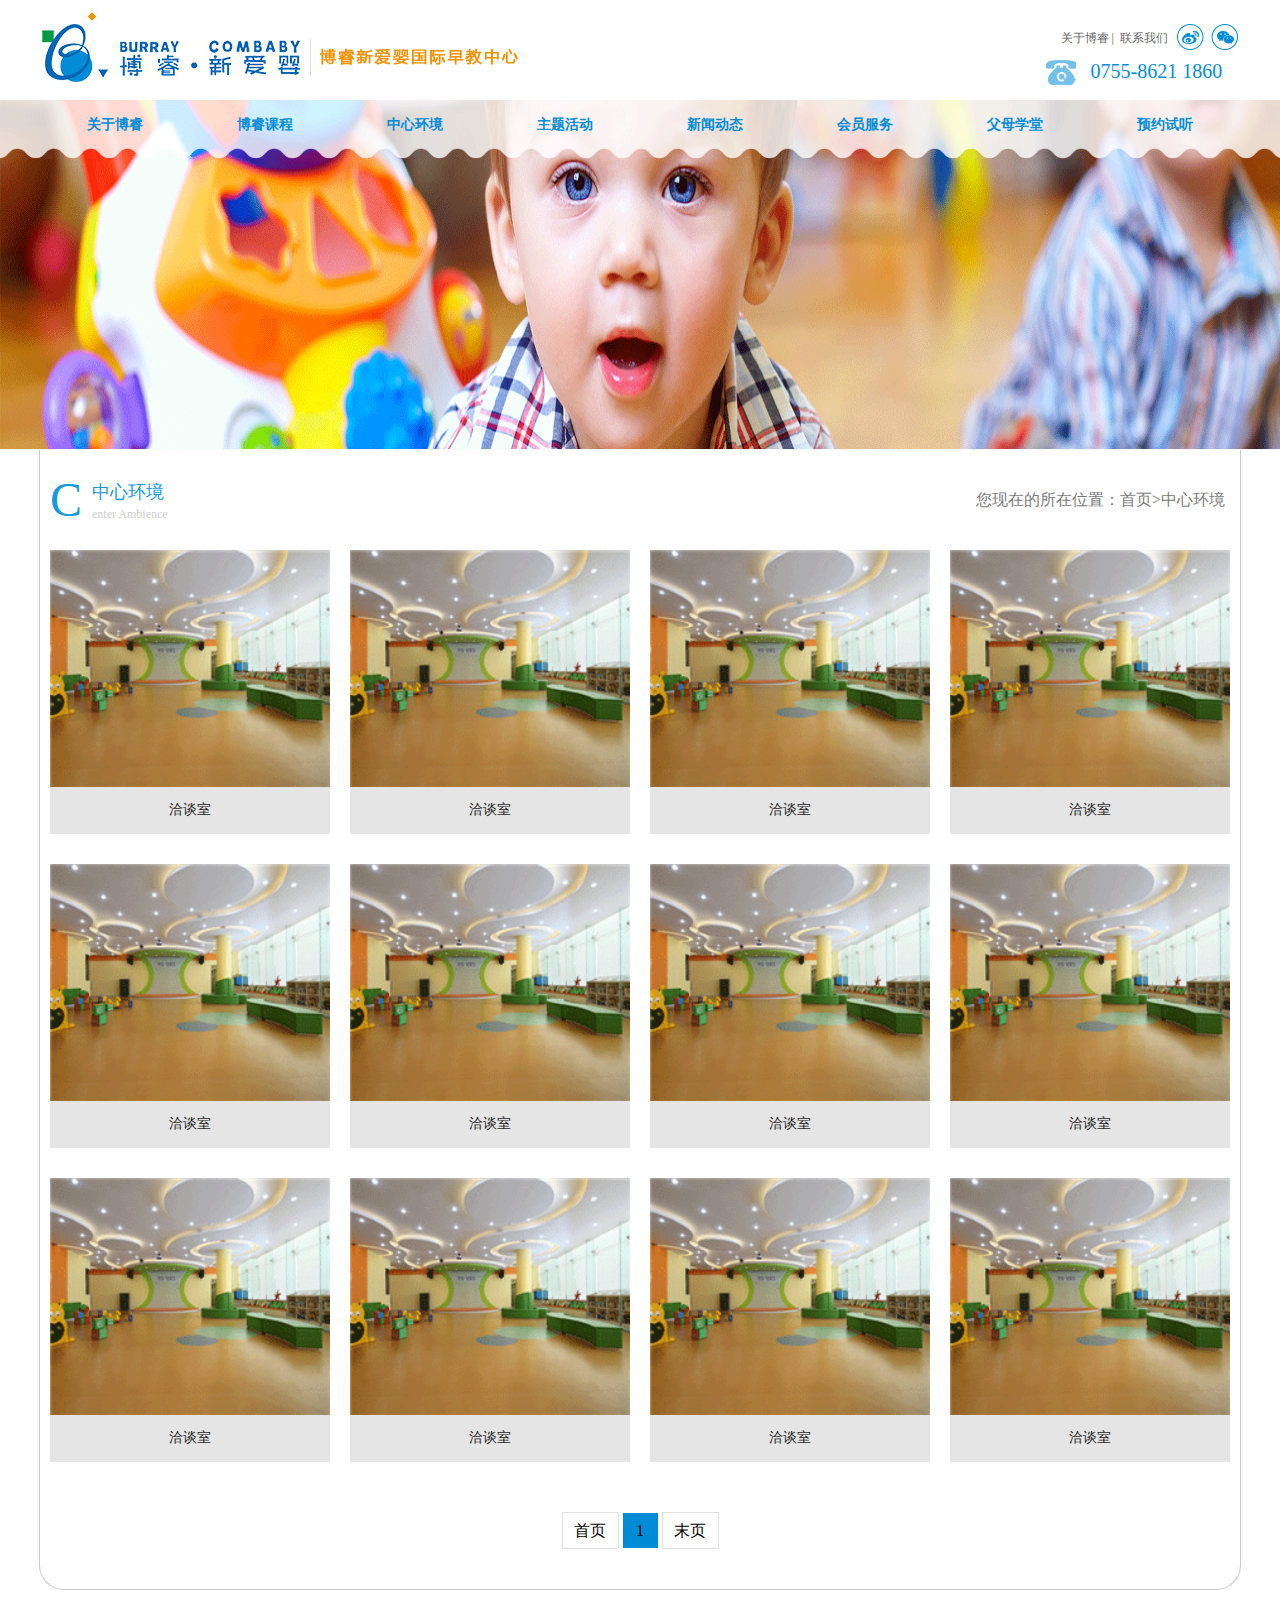
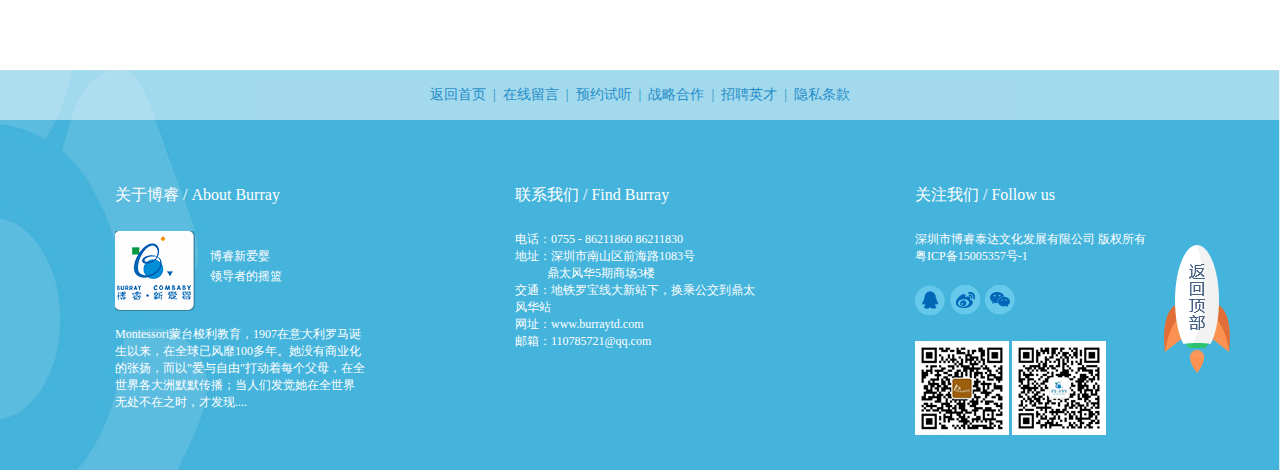
<file: environment.html>
<!DOCTYPE html>
<html>
	<head>
		<meta charset="UTF-8">
		<title>博瑞新爱婴国际早教中心</title>
		<link rel="stylesheet" href="css/headerFooter.css" />
		<link rel="stylesheet" href="css/environment.css" />
	</head>
	<body>
		<div class="wrap">
			<div class="header box">
				<div class="header_left"><img src="image/one_01.png"/></div>
				<div class="header_right">
					<a href="#" id="dd">关于博睿</a><span>&nbsp;|&nbsp;&nbsp;</span><a href="#">联系我们</a>
					<i class="ioc1"></i>
					<i class="ioc2"></i>
					<p><i class="ioc3"></i>0755-8621 1860</p>
				</div>
			</div>
			<div class="main">
				<div class="main_1">
					<div class="main_1_1">
						<ul class="main_1_ul1">
							<li><a href="#">关于博睿</a></li>
							<li><a href="#">博睿课程</a></li>
							<li><a href="environment.html">中心环境</a></li>
							<li><a href="theme.html">主题活动</a></li>
							<li><a href="news.html">新闻动态</a></li>
							<li><a href="#">会员服务</a></li>
							<li><a href="#">父母学堂</a></li>
							<li><a href="#">预约试听</a></li>
						</ul>
					</div>
				</div>
				<div class="main_2">
					<div class="main_2_top">
						<div class="main_2_left">
							<span class="c">C</span>
							<div>
								<span  style="font-size: 18px;color: #149add;display: inline-block;">中心环境</span><br />
								<span  style="font-size: 12px;color: #cecece;display: inline-block;">enter Ambience</span>
							</div>
						</div>
						<div class="main_2_right">
							<p>您现在的所在位置：<a href="index.html">首页</a>><a href="environment.html">中心环境</a></p>
						</div>
					</div>
					<div class="main_2_booter">
						<ul class="box">
							<li>
								<a href="environment_1.html">
								<img src="image/main_09.png" width="100%"/>
								<p>洽谈室</p>
								</a>
							</li>
							<li>
								<a href="environment_1.html">
								<img src="image/main_09.png" width="100%"/>
								<p>洽谈室</p>
								</a>
							</li>
							<li>
								<a href="environment_1.html">
								<img src="image/main_09.png" width="100%"/>
								<p>洽谈室</p>
								</a>
							</li>
							<li>
								<a href="environment_1.html">
								<img src="image/main_09.png" width="100%"/>
								<p>洽谈室</p>
								</a>
							</li>
						</ul>
						<ul class="box">
							<li>
								<a href="environment_1.html">
								<img src="image/main_09.png" width="100%"/>
								<p>洽谈室</p>
								</a>
							</li>
							<li>
								<a href="environment_1.html">
								<img src="image/main_09.png" width="100%"/>
								<p>洽谈室</p>
								</a>
							</li>
							<li>
								<a href="environment_1.html">
								<img src="image/main_09.png" width="100%"/>
								<p>洽谈室</p>
								</a>
							</li>
							<li>
								<a href="environment_1.html">
								<img src="image/main_09.png" width="100%"/>
								<p>洽谈室</p>
								</a>
							</li>
						</ul>
						<ul class="box">
							<li>
								<a href="environment_1.html">
								<img src="image/main_09.png" width="100%"/>
								<p>洽谈室</p>
								</a>
							</li>
							<li>
								<a href="environment_1.html">
								<img src="image/main_09.png" width="100%"/>
								<p>洽谈室</p>
								</a>
							</li>
							<li>
								<a href="environment_1.html">
								<img src="image/main_09.png" width="100%"/>
								<p>洽谈室</p>
								</a>
							</li>
							<li>
								<a href="environment_1.html">
								<img src="image/main_09.png" width="100%"/>
								<p>洽谈室</p>
								</a>
							</li>
						</ul>
						<div class="main_2_booter1">
							<span>首页</span>
							<p>1</p>
							<span>末页</span>
						</div>
					</div>
				</div>
				
			</div>
			<!--低部-->
			<div class="footer">
				<div class="footer_1">
					<p style="color: #0168b7;font-size: 14px;text-align: center;"><a href="index.html">返回首页</a>&nbsp;&nbsp;|&nbsp;&nbsp;<a href="#">在线留言</a>&nbsp;&nbsp;|&nbsp;&nbsp;<a href="#">预约试听</a>&nbsp;&nbsp;|&nbsp;&nbsp;<a href="#">战略合作</a>&nbsp;&nbsp;|&nbsp;&nbsp;<a href="#">招聘英才</a>&nbsp;&nbsp;|&nbsp;&nbsp;<a href="#">隐私条款</a></p>
				</div>
				<div class="footer_2">
					<ul>
						<li>
							<p style="margin-bottom: 25px;font-size:16px ;">关于博睿 / About Burray</p>
							<img src="image/ss_03.png" style="float: left;"/>
							<span style="font-size: 12px;line-height: 20px;margin: 15px 15px;display:inline-block;">博睿新爱婴<br />领导者的摇篮</span>
							<p style="margin-top:25px ;">Montessori蒙台梭利教育，1907在意大利罗马诞生以来，在全球已风靡100多年。她没有商业化的张扬，而以"爱与自由"打动着每个父母，在全世界各大洲默默传播；当人们发觉她在全世界无处不在之时，才发现....</p>
						</li>
						<li>
							<p style="margin-bottom: 25px;font-size:16px ;">联系我们 / Find Burray</p>
							<p>电话：0755 - 86211860  86211830</p>
							<p>地址：深圳市南山区前海路1083号</p>
							<p style="text-indent: 32px;">鼎太风华5期商场3楼</p>
							<p>交通：地铁罗宝线大新站下，换乘公交到鼎太风华站</p>
							<p>网址：www.burraytd.com </p>
							<p>邮箱：110785721@qq.com</p>

						</li>
						<li>
							<p style="margin-bottom: 25px;font-size:16px ;">关注我们 / Follow us</p>
							<p>深圳市博睿泰达文化发展有限公司 版权所有</p>
							<p>粤ICP备15005357号-1</p>
							<div style="margin-top:20px ;">
								<i class="footer_ioc1"></i>
								<i class="footer_ioc2"></i>
								<i class="footer_ioc3"></i>
							</div>
							<div style="margin-top:20px ;">
								<img src="image/ss_07.png" />
								<img src="image/ss_09.png" />
							</div>
						</li>
					</ul>
				</div>
				<div class="footer_3">
					<a href="#dd"><img src="image/fan_03.png"</a>
				</div>
			</div>
		</div>
	</body>
</html>
</file>
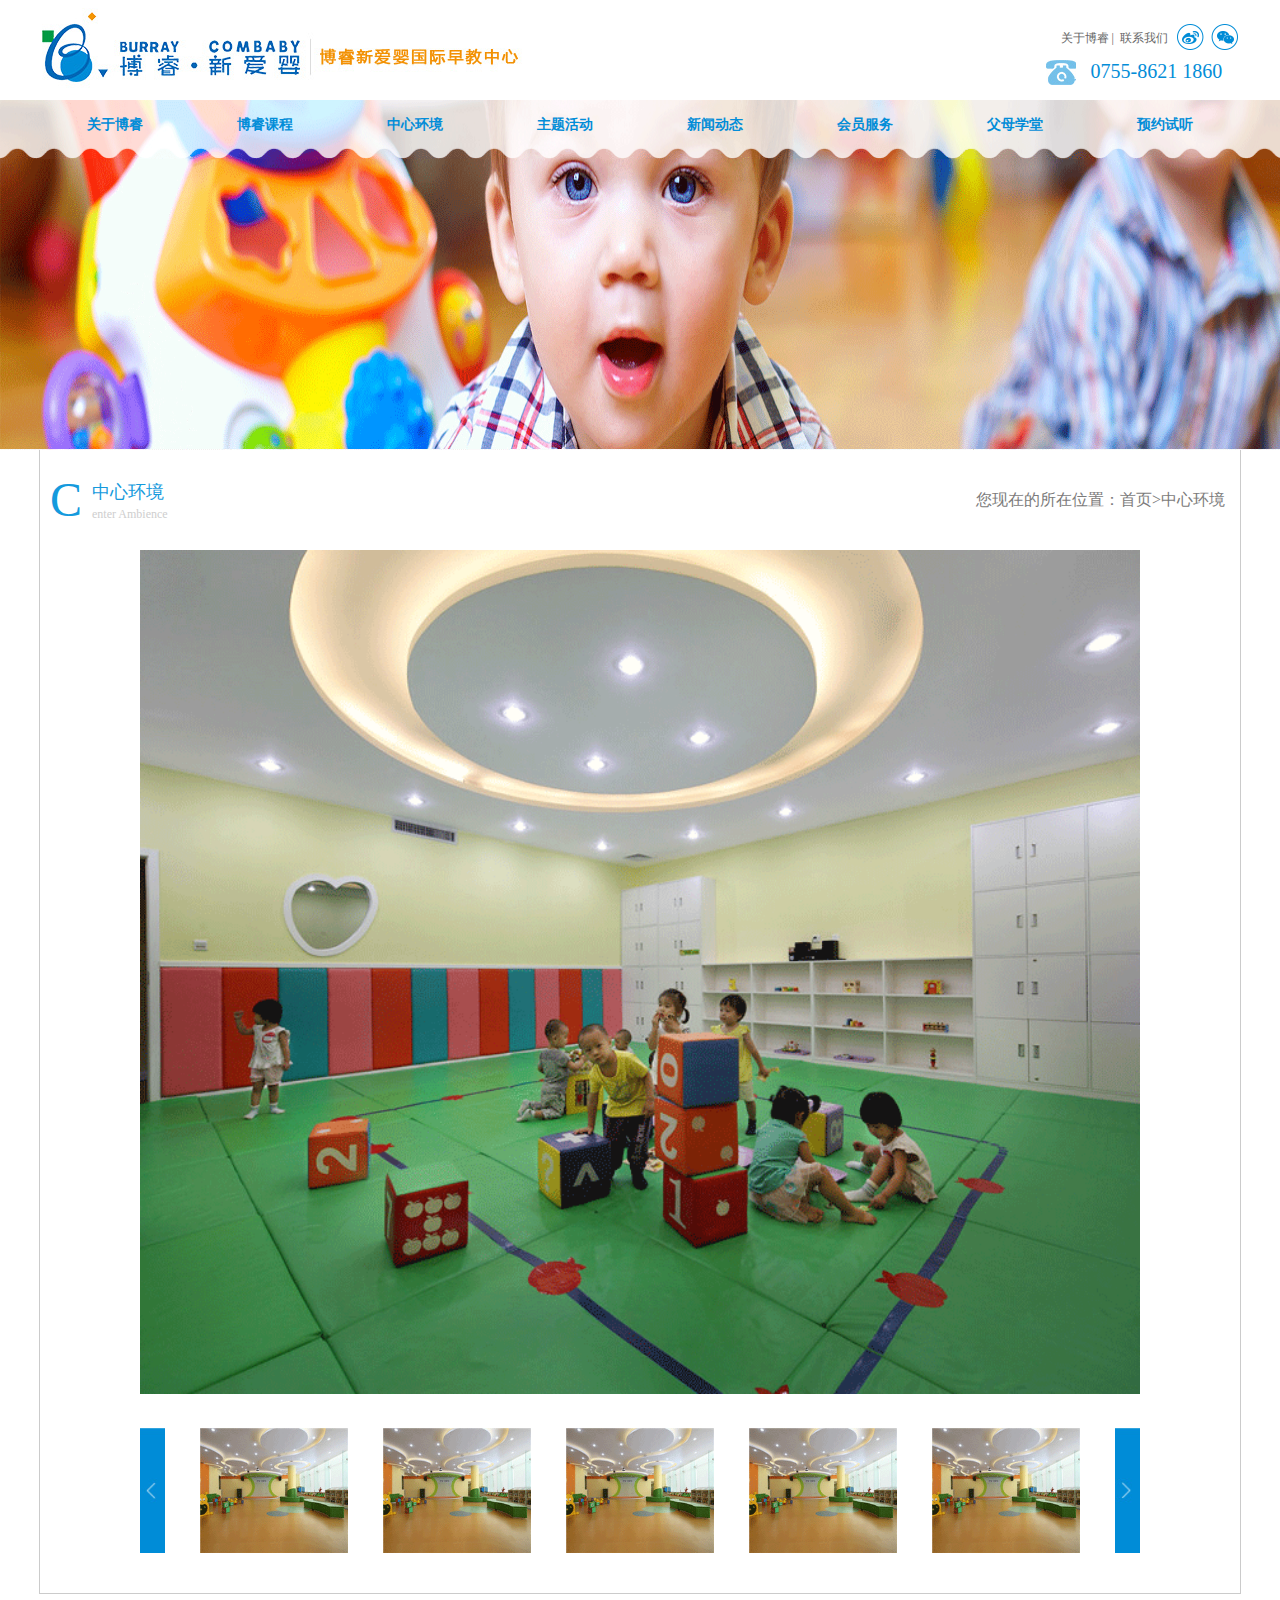
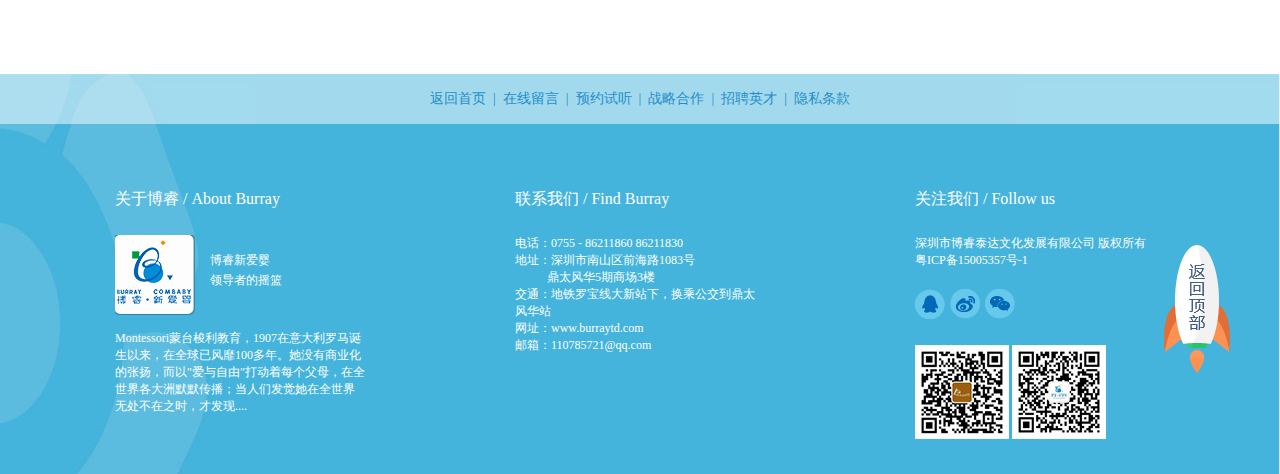
<file: environment_1.html>
<!DOCTYPE html>
<html>
	<head>
		<meta charset="UTF-8">
		<title>博瑞新爱婴国际早教中心</title>
		<link rel="stylesheet" href="css/headerFooter.css" />
		<link rel="stylesheet" href="css/environment_1.css" />
	</head>
	<body>
		<div class="wrap">
			<div class="header box">
				<div class="header_left"><img src="image/one_01.png"/></div>
				<div class="header_right">
					<a href="#" id="dd">关于博睿</a><span>&nbsp;|&nbsp;&nbsp;</span><a href="#">联系我们</a>
					<i class="ioc1"></i>
					<i class="ioc2"></i>
					<p><i class="ioc3"></i>0755-8621 1860</p>
				</div>
			</div>
			<div class="main">
				<div class="main_1">
					<div class="main_1_1">
						<ul class="main_1_ul1">
							<li><a href="#">关于博睿</a></li>
							<li><a href="#">博睿课程</a></li>
							<li><a href="environment.html">中心环境</a></li>
							<li><a href="theme.html">主题活动</a></li>
							<li><a href="news.html">新闻动态</a></li>
							<li><a href="#">会员服务</a></li>
							<li><a href="#">父母学堂</a></li>
							<li><a href="#">预约试听</a></li>
						</ul>
					</div>
				</div>
				<div class="main_2">
					<div class="main_2_top">
						<div class="main_2_left">
							<span class="c">C</span>
							<div>
								<span  style="font-size: 18px;color: #149add;display: inline-block;">中心环境</span><br />
								<span  style="font-size: 12px;color: #cecece;display: inline-block;">enter Ambience</span>
							</div>
						</div>
						<div class="main_2_right">
							<p>您现在的所在位置：<a href="index.html">首页</a>><a href="environment.html">中心环境</a></p>
						</div>
					</div>
					<div class="main_2_conter">
						<a href="#"><img src="image/main_1_03.png" width="100%"/></a>
					</div>
					<div class="main_2_booter">
						<ul>
							<li><a href="#"><img src="image/main_1_01.png"/ height="100%"></a></li>
							<li><a href="#"><img src="image/main_09.png" width="100%" height="100%"/></a></li>
							<li><a href="#"><img src="image/main_09.png" width="100%" height="100%"/></a></li>
							<li><a href="#"><img src="image/main_09.png" width="100%" height="100%"/></a></li>
							<li><a href="#"><img src="image/main_09.png" width="100%" height="100%"/></a></li>
							<li><a href="#"><img src="image/main_09.png" width="100%" height="100%"/></a></li>
							<li style="margin-right: 0;"><a href="#"><img src="image/main_1_02.png" height="100%"/></a></li>
						</ul>
					</div>
				</div>
				
			</div>
			<!--低部-->
			<div class="footer">
				<div class="footer_1">
					<p style="color: #0168b7;font-size: 14px;text-align: center;"><a href="index.html">返回首页</a>&nbsp;&nbsp;|&nbsp;&nbsp;<a href="#">在线留言</a>&nbsp;&nbsp;|&nbsp;&nbsp;<a href="#">预约试听</a>&nbsp;&nbsp;|&nbsp;&nbsp;<a href="#">战略合作</a>&nbsp;&nbsp;|&nbsp;&nbsp;<a href="#">招聘英才</a>&nbsp;&nbsp;|&nbsp;&nbsp;<a href="#">隐私条款</a></p>
				</div>
				<div class="footer_2">
					<ul>
						<li>
							<p style="margin-bottom: 25px;font-size:16px ;">关于博睿 / About Burray</p>
							<img src="image/ss_03.png" style="float: left;"/>
							<span style="font-size: 12px;line-height: 20px;margin: 15px 15px;display:inline-block;">博睿新爱婴<br />领导者的摇篮</span>
							<p style="margin-top:25px ;">Montessori蒙台梭利教育，1907在意大利罗马诞生以来，在全球已风靡100多年。她没有商业化的张扬，而以"爱与自由"打动着每个父母，在全世界各大洲默默传播；当人们发觉她在全世界无处不在之时，才发现....</p>
						</li>
						<li>
							<p style="margin-bottom: 25px;font-size:16px ;">联系我们 / Find Burray</p>
							<p>电话：0755 - 86211860  86211830</p>
							<p>地址：深圳市南山区前海路1083号</p>
							<p style="text-indent: 32px;">鼎太风华5期商场3楼</p>
							<p>交通：地铁罗宝线大新站下，换乘公交到鼎太风华站</p>
							<p>网址：www.burraytd.com </p>
							<p>邮箱：110785721@qq.com</p>

						</li>
						<li>
							<p style="margin-bottom: 25px;font-size:16px ;">关注我们 / Follow us</p>
							<p>深圳市博睿泰达文化发展有限公司 版权所有</p>
							<p>粤ICP备15005357号-1</p>
							<div style="margin-top:20px ;">
								<i class="footer_ioc1"></i>
								<i class="footer_ioc2"></i>
								<i class="footer_ioc3"></i>
							</div>
							<div style="margin-top:20px ;">
								<img src="image/ss_07.png" />
								<img src="image/ss_09.png" />
							</div>
						</li>
					</ul>
				</div>
				<div class="footer_3">
					<a href="#dd"><img src="image/fan_03.png"</a>
				</div>
			</div>
		</div>
	</body>
</html>
</file>
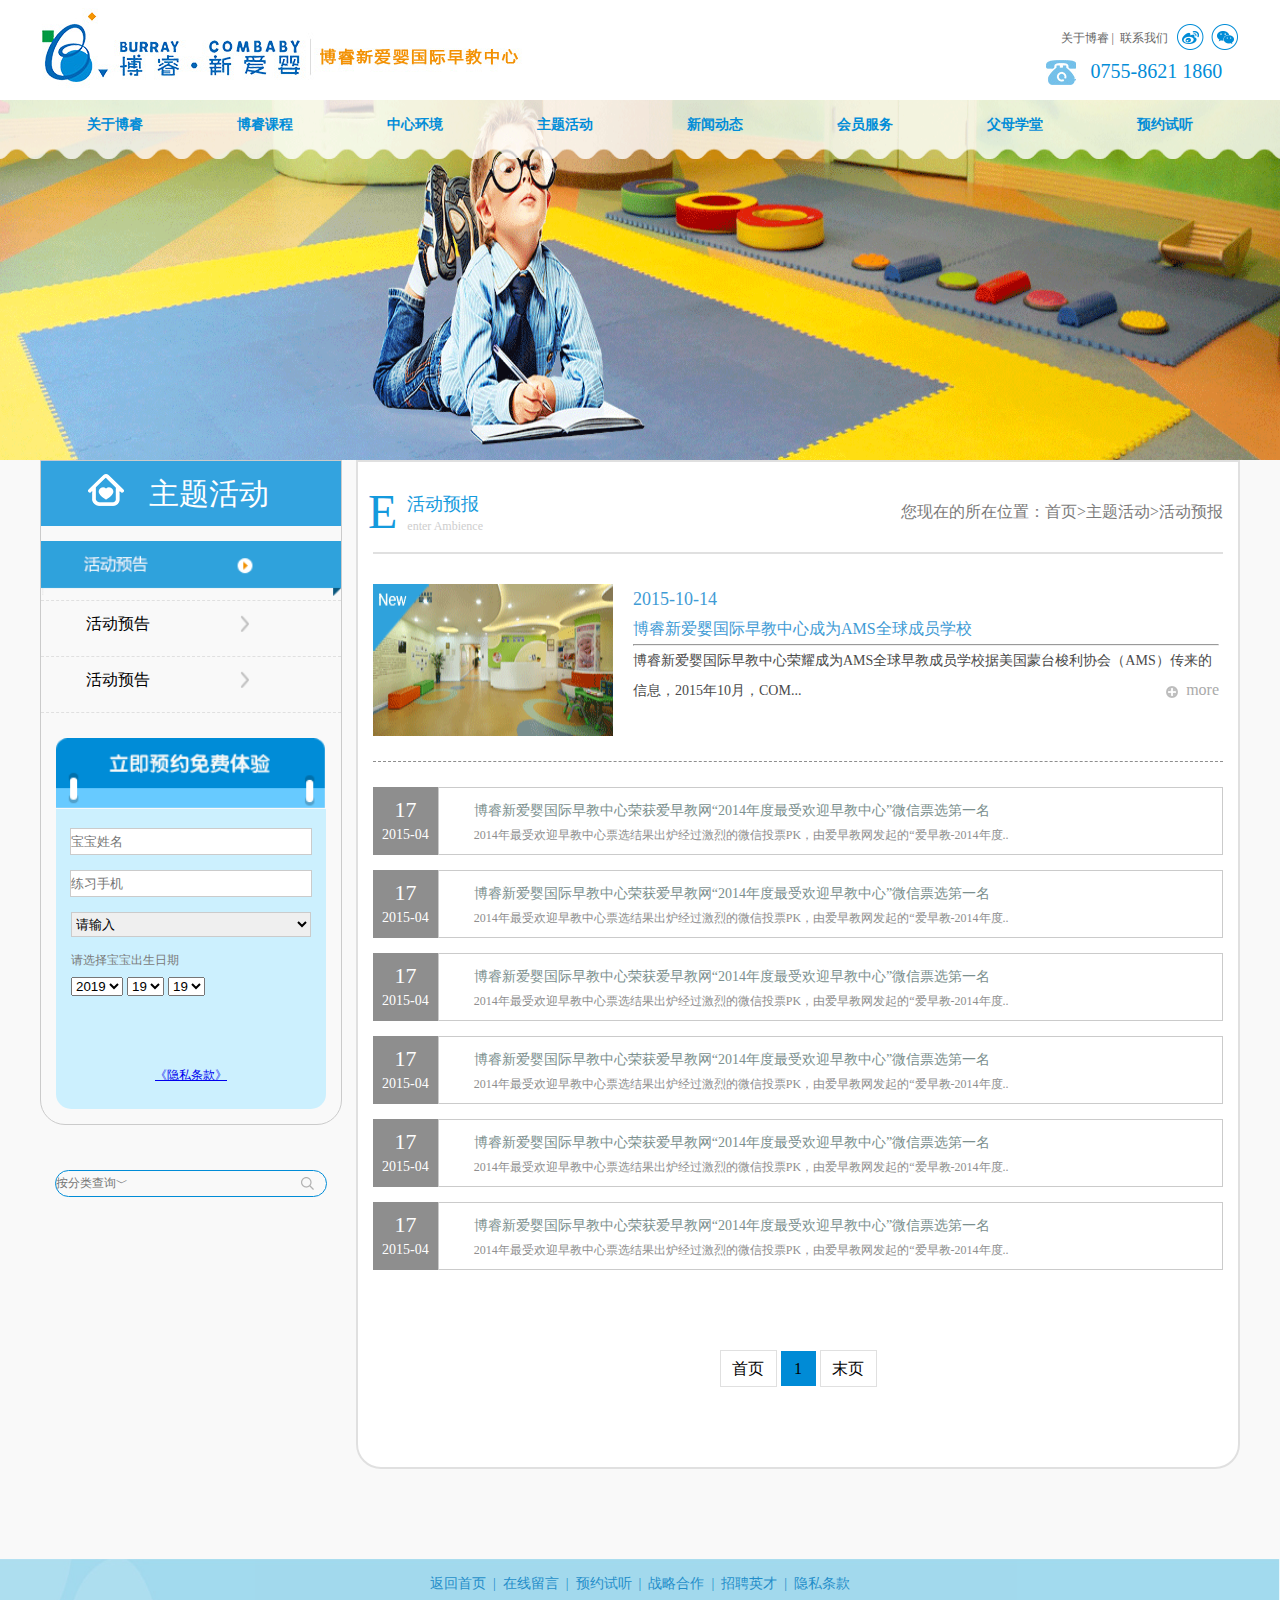
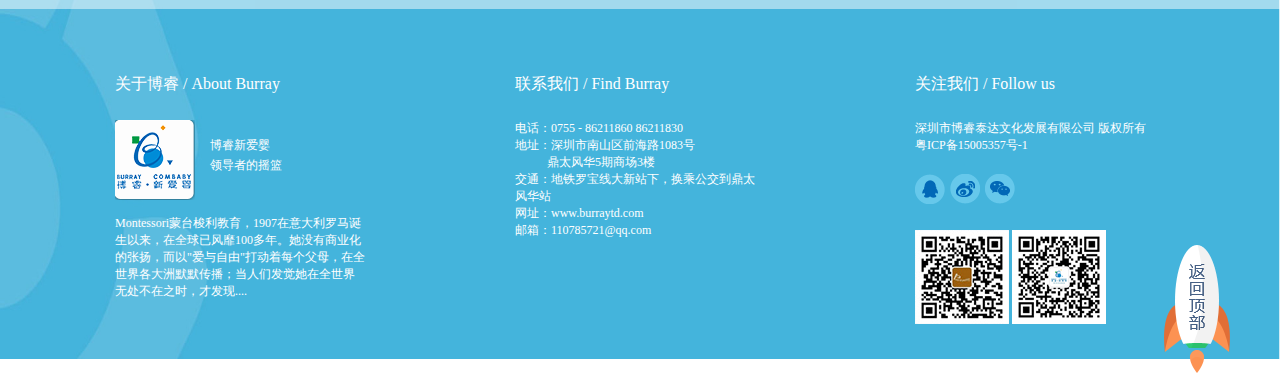
<file: news.html>
<!DOCTYPE html>
<html>
	<head>
		<meta charset="UTF-8">
		<title>博瑞新爱婴国际早教中心</title>
		<link rel="stylesheet" href="css/headerFooter.css" />
		<link rel="stylesheet" href="css/news.css" />
	</head>
	<body>
		<div class="wrap">
			<div class="header box">
				<div class="header_left"><img src="image/one_01.png"/></div>
				<div class="header_right">
					<a href="#" id="dd">关于博睿</a><span>&nbsp;|&nbsp;&nbsp;</span><a href="#">联系我们</a>
					<i class="ioc1"></i>
					<i class="ioc2"></i>
					<p><i class="ioc3"></i>0755-8621 1860</p>
				</div>
			</div>
			<div class="main">
				<div class="main_1">
					<div class="main_1_1">
						<ul class="main_1_ul1">
							<li><a href="#">关于博睿</a></li>
							<li><a href="#">博睿课程</a></li>
							<li><a href="environment.html">中心环境</a></li>
							<li><a href="theme.html">主题活动</a></li>
							<li><a href="news.html">新闻动态</a></li>
							<li><a href="#">会员服务</a></li>
							<li><a href="#">父母学堂</a></li>
							<li><a href="#">预约试听</a></li>
						</ul>
					</div>
				</div>
				<div class="main_2">
					<div>
						<div class="main_2_left">
							<div class="main_2_left_1">
								<i class="main_2_ioc1"></i><span>主题活动</span>
							</div>
							<div style="margin-top: 15px;border-bottom: 1px dashed #e0e0e0;"><img src="image/news_07.png" width="100%"/></div>
							<div class="main_2_left_2">
								<div class="main_2_left_2_1">
									<p>活动预告</p>
								</div>
							</div>
							<div class="main_2_left_2">
								<div class="main_2_left_2_1">
									<p>活动预告</p>
								</div>
							</div>
							<div style="margin: auto;width: 270px;margin-top: 25px;background-color: #ccf0fe;border-radius: 15px;">
								<img src="image/yu.png"width="100%"/>
								<input type="text" name="" id="" placeholder="宝宝姓名" class="input1"/>
								<input type="text" name="" id="" placeholder="练习手机" class="input1"/>
								<select class="input1">
									<option>请输入</option>
									<option>请输入</option>
								</select>
								<p class="input1" style="font-size: 12px;color: #797979;border: 0px;">请选择宝宝出生日期</p>
								<div class="input2">
									<select>
										<option>2019</option>
										<option>2018</option>
									</select>
									<select>
										<option>19</option>
										<option>18</option>
									</select>
									<select>
										<option>19</option>
										<option>18</option>
									</select>
								</div>
								<a href="#" class="a1">《隐私条款》</a>
							</div>
						</div>
						<input type="text" class="input3" placeholder="按分类查询﹀"/>
					</div>
					<div class="main_2_right">
						<div class="main_2_right_top">
							<div class="main_2_right_top_left">
								<span class="e">E</span>
								<div>
									<span  style="font-size: 18px;color: #149add;display: inline-block;">活动预报</span><br />
									<span  style="font-size: 12px;color: #cecece;display: inline-block;">enter Ambience</span>
								</div>
							</div>
							<div class="main_2_right_top_right">
								<p>您现在的所在位置：首页>主题活动>活动预报</p>
							</div>
						</div>
						<div class="main_2_right_conter clearFloat box">
							<img src="image/news_10.png" style="float: left;"/>
							<div class="main2_right_p">
								<p style="color: #3f9bd5;font-size: 18px;">2015-10-14</p>
								<a class="main2_right_a1">博睿新爱婴国际早教中心成为AMS全球成员学校</a>
								<hr />
								<p style="color: #4a4a4a;font-size: 14px;">博睿新爱婴国际早教中心荣耀成为AMS全球早教成员学校据美国蒙台梭利协会（AMS）传来的信息，2015年10月，COM...</p>
								<a href="#" class="main2_right_a2"><i class="main_2_ioc2"></i>more</a>
							</div>
						</div>
						<ul>
							<li>
								<div class="date">
									<p style="font-size:22px ;margin-top: 10px;color: white;">17</p>
									<p style="font-size:14px ;color: white;">2015-04</p>
								</div>
								<article class="font">
									<span class="li1_span">博睿新爱婴国际早教中心荣获爱早教网“2014年度最受欢迎早教中心”微信票选第一名</span>
									<p style="font-size:12px ;color: #8e8e8e;">2014年最受欢迎早教中心票选结果出炉经过激烈的微信投票PK，由爱早教网发起的“爱早教-2014年度..</p>
								</article>
							</li>
							<li>
								<div class="date">
									<p style="font-size:22px ;margin-top: 10px;color: white;">17</p>
									<p style="font-size:14px ;color: white;">2015-04</p>
								</div>
								<article class="font">
									<span class="li1_span">博睿新爱婴国际早教中心荣获爱早教网“2014年度最受欢迎早教中心”微信票选第一名</span>
									<p style="font-size:12px ;color: #8e8e8e;">2014年最受欢迎早教中心票选结果出炉经过激烈的微信投票PK，由爱早教网发起的“爱早教-2014年度..</p>
								</article>
							</li>
							<li>
								<div class="date">
									<p style="font-size:22px ;margin-top: 10px;color: white;">17</p>
									<p style="font-size:14px ;color: white;">2015-04</p>
								</div>
								<article class="font">
									<span class="li1_span">博睿新爱婴国际早教中心荣获爱早教网“2014年度最受欢迎早教中心”微信票选第一名</span>
									<p style="font-size:12px ;color: #8e8e8e;">2014年最受欢迎早教中心票选结果出炉经过激烈的微信投票PK，由爱早教网发起的“爱早教-2014年度..</p>
								</article>
							</li>
							<li>
								<div class="date">
									<p style="font-size:22px ;margin-top: 10px;color: white;">17</p>
									<p style="font-size:14px ;color: white;">2015-04</p>
								</div>
								<article class="font">
									<span class="li1_span">博睿新爱婴国际早教中心荣获爱早教网“2014年度最受欢迎早教中心”微信票选第一名</span>
									<p style="font-size:12px ;color: #8e8e8e;">2014年最受欢迎早教中心票选结果出炉经过激烈的微信投票PK，由爱早教网发起的“爱早教-2014年度..</p>
								</article>
							</li>
							<li>
								<div class="date">
									<p style="font-size:22px ;margin-top: 10px;color: white;">17</p>
									<p style="font-size:14px ;color: white;">2015-04</p>
								</div>
								<article class="font">
									<span class="li1_span">博睿新爱婴国际早教中心荣获爱早教网“2014年度最受欢迎早教中心”微信票选第一名</span>
									<p style="font-size:12px ;color: #8e8e8e;">2014年最受欢迎早教中心票选结果出炉经过激烈的微信投票PK，由爱早教网发起的“爱早教-2014年度..</p>
								</article>
							</li>
							<li>
								<div class="date">
									<p style="font-size:22px ;margin-top: 10px;color: white;">17</p>
									<p style="font-size:14px ;color: white;">2015-04</p>
								</div>
								<article class="font">
									<span class="li1_span">博睿新爱婴国际早教中心荣获爱早教网“2014年度最受欢迎早教中心”微信票选第一名</span>
									<p style="font-size:12px ;color: #8e8e8e;">2014年最受欢迎早教中心票选结果出炉经过激烈的微信投票PK，由爱早教网发起的“爱早教-2014年度..</p>
								</article>
							</li>
							
						</ul>
						<div class="main_2_booter">
							<span>首页</span>
							<p>1</p>
							<span>末页</span>
						</div>
					</div>
				</div>
				
			</div>
			<!--低部-->
			<div class="footer">
				<div class="footer_1">
					<p style="color: #0168b7;font-size: 14px;text-align: center;"><a href="index.html">返回首页</a>&nbsp;&nbsp;|&nbsp;&nbsp;<a href="#">在线留言</a>&nbsp;&nbsp;|&nbsp;&nbsp;<a href="#">预约试听</a>&nbsp;&nbsp;|&nbsp;&nbsp;<a href="#">战略合作</a>&nbsp;&nbsp;|&nbsp;&nbsp;<a href="#">招聘英才</a>&nbsp;&nbsp;|&nbsp;&nbsp;<a href="#">隐私条款</a></p>
				</div>
				<div class="footer_2">
					<ul>
						<li>
							<p style="margin-bottom: 25px;font-size:16px ;">关于博睿 / About Burray</p>
							<img src="image/ss_03.png" style="float: left;"/>
							<span style="font-size: 12px;line-height: 20px;margin: 15px 15px;display:inline-block;">博睿新爱婴<br />领导者的摇篮</span>
							<p style="margin-top:25px ;">Montessori蒙台梭利教育，1907在意大利罗马诞生以来，在全球已风靡100多年。她没有商业化的张扬，而以"爱与自由"打动着每个父母，在全世界各大洲默默传播；当人们发觉她在全世界无处不在之时，才发现....</p>
						</li>
						<li>
							<p style="margin-bottom: 25px;font-size:16px ;">联系我们 / Find Burray</p>
							<p>电话：0755 - 86211860  86211830</p>
							<p>地址：深圳市南山区前海路1083号</p>
							<p style="text-indent: 32px;">鼎太风华5期商场3楼</p>
							<p>交通：地铁罗宝线大新站下，换乘公交到鼎太风华站</p>
							<p>网址：www.burraytd.com </p>
							<p>邮箱：110785721@qq.com</p>
						</li>
						<li>
							<p style="margin-bottom: 25px;font-size:16px ;">关注我们 / Follow us</p>
							<p>深圳市博睿泰达文化发展有限公司 版权所有</p>
							<p>粤ICP备15005357号-1</p>
							<div style="margin-top:20px ;">
								<i class="footer_ioc1"></i>
								<i class="footer_ioc2"></i>
								<i class="footer_ioc3"></i>
							</div>
							<div style="margin-top:20px ;">
								<img src="image/ss_07.png" />
								<img src="image/ss_09.png" />
							</div>
						</li>
					</ul>
				</div>
				<div class="footer_3">
					<a href="#dd"><img src="image/fan_03.png"</a>
				</div>
			</div>
		</div>
	</body>
</html>
</file>
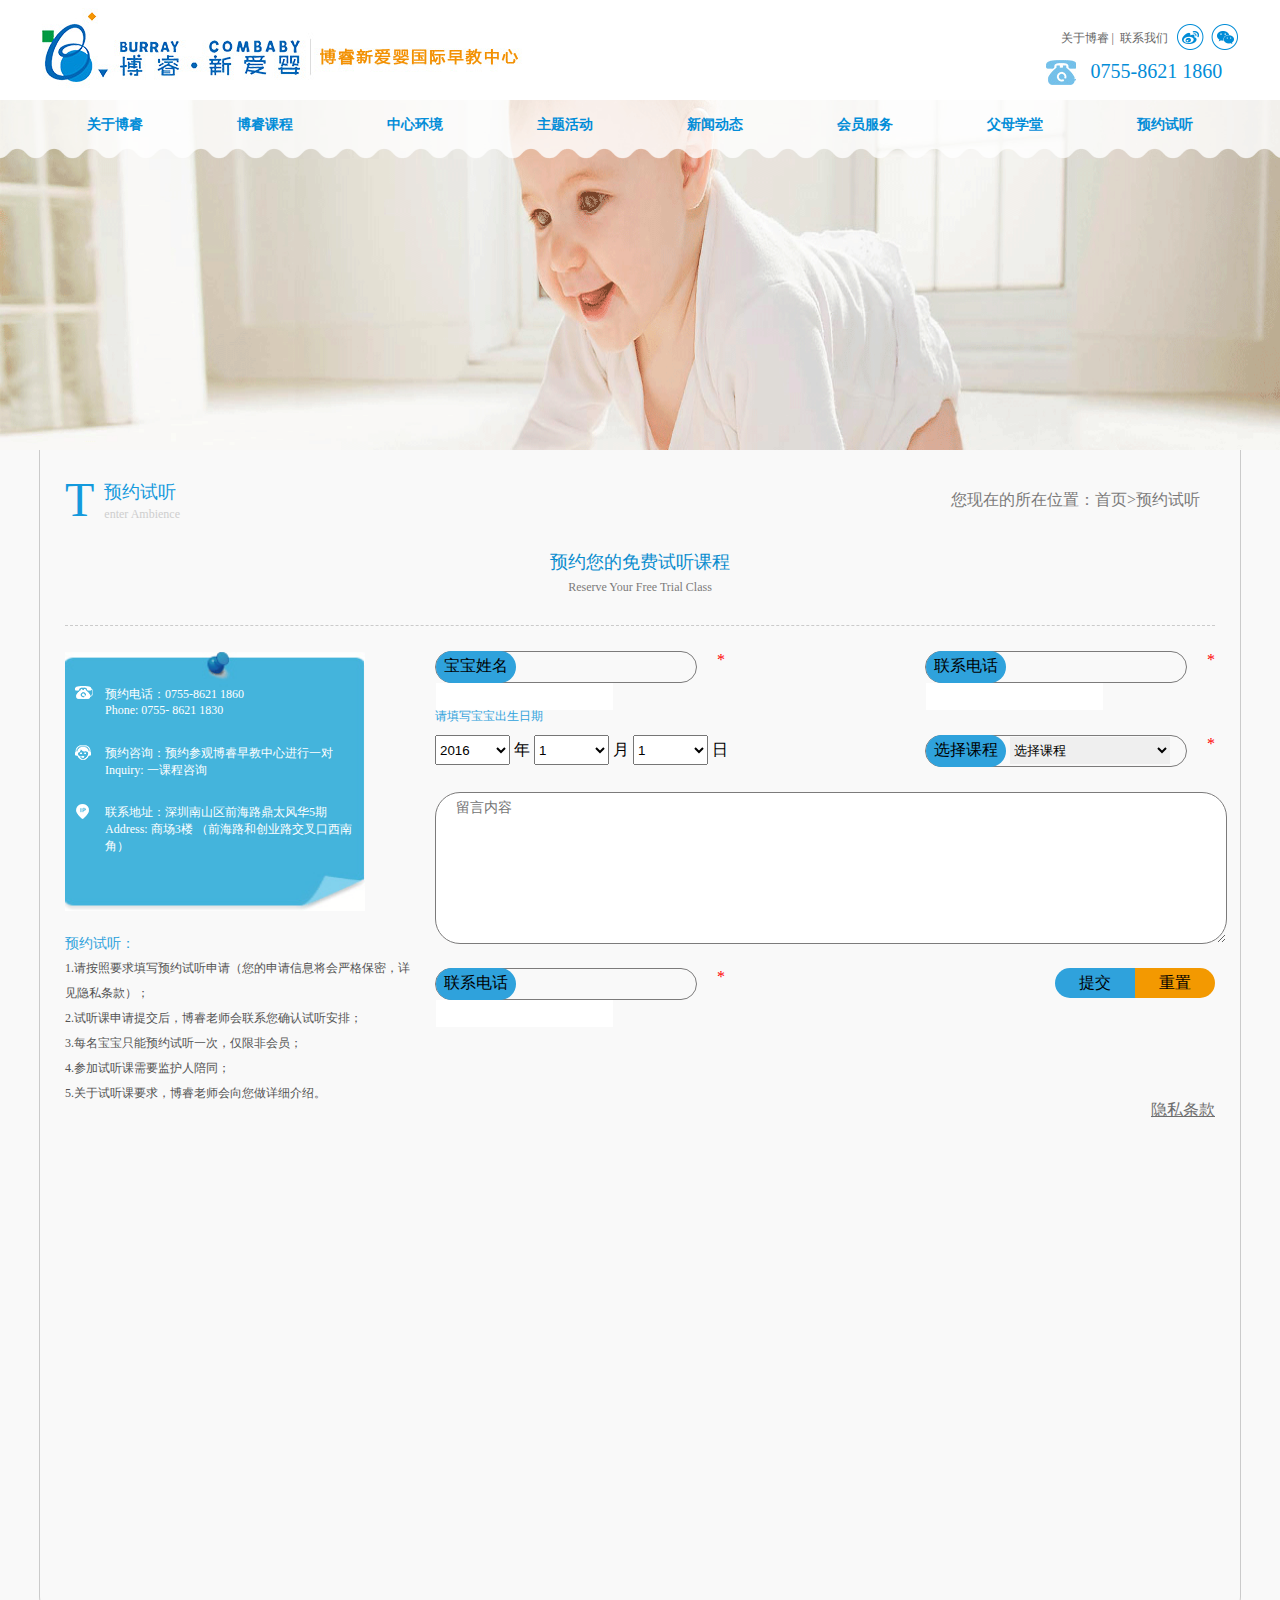
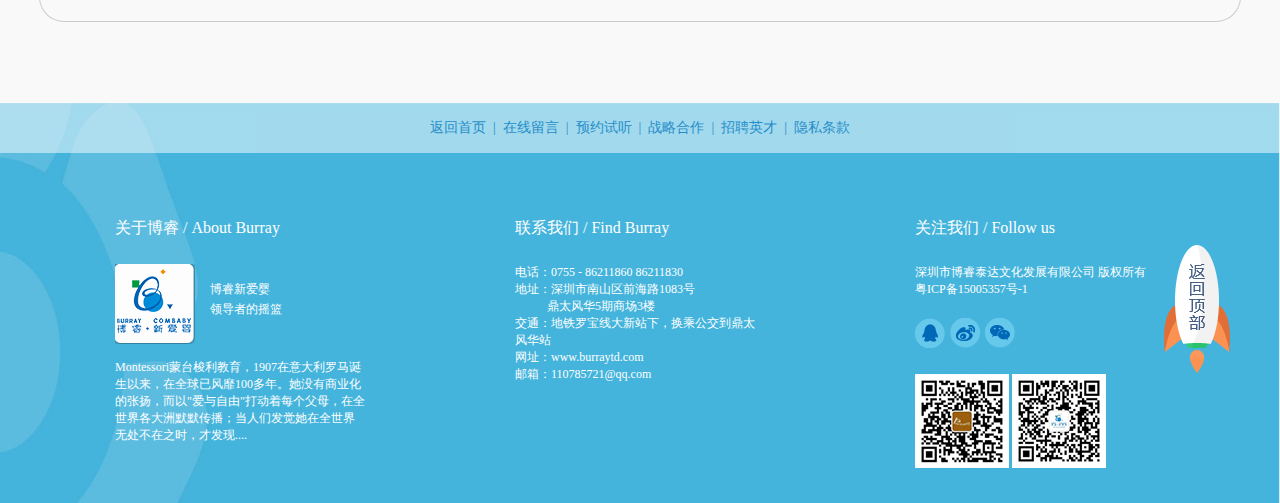
<file: reserve.html>
<!DOCTYPE html>
<html>
	<head>
		<meta charset="UTF-8">
		<title>博瑞新爱婴国际早教中心</title>
		<link rel="stylesheet" href="css/headerFooter.css" />
		<link rel="stylesheet" href="css/reserve.css" />
	</head>
	<body>
		<div class="wrap">
			<div class="header box">
				<div class="header_left"><img src="image/one_01.png"/></div>
				<div class="header_right">
					<a href="#" id="dd">关于博睿</a><span>&nbsp;|&nbsp;&nbsp;</span><a href="#">联系我们</a>
					<i class="ioc1"></i>
					<i class="ioc2"></i>
					<p><i class="ioc3"></i>0755-8621 1860</p>
				</div>
			</div>
			<div class="main">
				<div class="main_1">
					<div class="main_1_1">
						<ul class="main_1_ul1">
							<li><a href="#">关于博睿</a></li>
							<li><a href="#">博睿课程</a></li>
							<li><a href="environment.html">中心环境</a></li>
							<li><a href="theme.html">主题活动</a></li>
							<li><a href="news.html">新闻动态</a></li>
							<li><a href="#">会员服务</a></li>
							<li><a href="#">父母学堂</a></li>
							<li><a href="reserve.html">预约试听</a></li>
						</ul>
					</div>
				</div>
				<div class="main_2">
					<div class="main_2_top">
						<div class="main_2_left">
							<span class="t">T</span>
							<div>
								<span  style="font-size: 18px;color: #149add;display: inline-block;">预约试听</span><br />
								<span  style="font-size: 12px;color: #cecece;display: inline-block;">enter Ambience</span>
							</div>
						</div>
						<div class="main_2_right">
							<p>您现在的所在位置：首页>预约试听</p>
						</div>
					</div>
					<div class="main_2_booter">
						<div class="main_2_booter_p">
							<p style="font-size: 18px;color: #088cce;">预约您的免费试听课程</p>
							<p style="font-size: 12px;color: #7c7b7b;">Reserve Your Free Trial Class</p>
						</div>
						<div class="main_2_booter_1">
							<div class="main_2_booter1_left">
								<div class="main_2_booter1_left1">
									<div class="main_2_div">
										<ul>
											<li><i class="main_2_booter_ioc1"></i></li>
											<li><span>预约电话：0755-8621 1860 <br />Phone:      0755- 8621 1830</span></li>
										</ul>
										<ul>
											<li><i class="main_2_booter_ioc2"></i></li>
											<li><span>预约咨询：预约参观博睿早教中心进行一对<br />Inquiry:     一课程咨询</span><br /></li>
										</ul>
										<ul>
											<li><i class="main_2_booter_ioc3"></i></li>
											<li><spna>联系地址：深圳南山区前海路鼎太风华5期 Address:    商场3楼 （前海路和创业路交叉口西南角）</spna></li>
										</ul>
									</div>
								</div>
								<div class="main_2_booter1_left2">
									<p style="font-size: 14px;color: #2fa2dc;">预约试听：</p>
									<p>1.请按照要求填写预约试听申请（您的申请信息将会严格保密，详<br />见隐私条款）；</p>
									<p>2.试听课申请提交后，博睿老师会联系您确认试听安排；</p>
									<p>3.每名宝宝只能预约试听一次，仅限非会员；</p>
									<p>4.参加试听课需要监护人陪同；</p>
									<p>5.关于试听课要求，博睿老师会向您做详细介绍。</p>
								</div>
							</div>
							<div class="main_2_booter1_right">
								<div class="box">
									<div class="box">
									<div style="height: 30px;border-radius: 25px;width: 260px;border: 1px solid #7C7B7B;">
										<span style="height: 32px;margin-top:-1px;text-align: center;width: 80px;line-height: 30px;border-radius: 25px;background: #2fa2dc;display: inline-block;">宝宝姓名</span>
										<input type="text"  style="border:0px;outline: medium;height: 27px;"/>
									</div>
									<span style="color: red;margin-left: 20px;">*</span>
									</div>
									<div class="box">
									<div style="height: 30px;border-radius: 25px;width: 260px;border: 1px solid #7C7B7B;">
										<span style="height: 32px;margin-top:-1px;text-align: center;width: 80px;line-height: 30px;border-radius: 25px;background: #2fa2dc;display: inline-block;">联系电话</span>
										<input type="text"  style="border:0px;outline: medium;height: 27px;"/>
									</div>
									<span style="color: red;margin-left: 20px;">*</span>
									</div>
								</div>
								<div style="margin-top: 25px;">
									<p style="font-size: 12px;color: #2fa2dc;margin-bottom: 10px;">请填写宝宝出生日期</p>
									<div class="box">
										<div>
											<select class="input1">
												<option>2016</option>
												<option>2015</option>
											</select>
											<span>年</span>
											<select class="input1">
												<option>1</option>
												<option>2</option>
											</select>
											<span>月</span>
											<select class="input1">
												<option>1</option>
												<option>2</option>
											</select>
											<span>日</span>
										</div>
										<div class="box">
											<div style="height: 30px;border-radius: 25px;width: 260px;border: 1px solid #7C7B7B;">
												<span style="height: 32px;margin-top:-1px;text-align: center;width: 80px;line-height: 30px;border-radius: 25px;background: #2fa2dc;display: inline-block;">选择课程</span>
												<select  style="border:0px;outline: medium;height: 27px;width: 160px;">
													<option >选择课程</option>
													<option>选择课程</option>
												</select>
											</div>
											<span style="color: red;margin-left: 20px;">*</span>
										</div>
									</div>
									<textarea placeholder="留言内容" class="text"></textarea>
								</div>
								<div class="box" style="margin-top: 20px;">
									<div class="box">
										<div style="height: 30px;border-radius: 25px;width: 260px;border: 1px solid #7C7B7B;">
											<span style="height: 32px;margin-top:-1px;text-align: center;width: 80px;line-height: 30px;border-radius: 25px;background: #2fa2dc;display: inline-block;">联系电话</span>
											<input type="text"  style="border:0px;outline: medium;height: 27px;"/>
										</div>
										<span style="color: red;margin-left: 20px;">*</span>
									</div>
									<div>
										<span style="background-color: #2fa2dc;display: inline-block;width: 80px;height: 30px;border-radius: 15px 0px 0px 15px ;text-align: center;line-height: 30px;">提交</span><span style="background-color: #f39901;display: inline-block;width: 80px;height: 30px;border-radius: 0px 15px 15px 0px;text-align: center;line-height: 30px;">重置</span>
									</div>
								</div>
								<a href="#" style="color: #6e6e6e;float: right;margin-top: 100px;">隐私条款</a>
							</div>
						</div>
					</div>
				</div>
				
			</div>
			<!--低部-->
			<div class="footer">
				<div class="footer_1">
					<p style="color: #0168b7;font-size: 14px;text-align: center;"><a href="index.html">返回首页</a>&nbsp;&nbsp;|&nbsp;&nbsp;<a href="#">在线留言</a>&nbsp;&nbsp;|&nbsp;&nbsp;<a href="#">预约试听</a>&nbsp;&nbsp;|&nbsp;&nbsp;<a href="#">战略合作</a>&nbsp;&nbsp;|&nbsp;&nbsp;<a href="#">招聘英才</a>&nbsp;&nbsp;|&nbsp;&nbsp;<a href="#">隐私条款</a></p>
				</div>
				<div class="footer_2">
					<ul>
						<li>
							<p style="margin-bottom: 25px;font-size:16px ;">关于博睿 / About Burray</p>
							<img src="image/ss_03.png" style="float: left;"/>
							<span style="font-size: 12px;line-height: 20px;margin: 15px 15px;display:inline-block;">博睿新爱婴<br />领导者的摇篮</span>
							<p style="margin-top:25px ;">Montessori蒙台梭利教育，1907在意大利罗马诞生以来，在全球已风靡100多年。她没有商业化的张扬，而以"爱与自由"打动着每个父母，在全世界各大洲默默传播；当人们发觉她在全世界无处不在之时，才发现....</p>
						</li>
						<li>
							<p style="margin-bottom: 25px;font-size:16px ;">联系我们 / Find Burray</p>
							<p>电话：0755 - 86211860  86211830</p>
							<p>地址：深圳市南山区前海路1083号</p>
							<p style="text-indent: 32px;">鼎太风华5期商场3楼</p>
							<p>交通：地铁罗宝线大新站下，换乘公交到鼎太风华站</p>
							<p>网址：www.burraytd.com </p>
							<p>邮箱：110785721@qq.com</p>

						</li>
						<li>
							<p style="margin-bottom: 25px;font-size:16px ;">关注我们 / Follow us</p>
							<p>深圳市博睿泰达文化发展有限公司 版权所有</p>
							<p>粤ICP备15005357号-1</p>
							<div style="margin-top:20px ;">
								<i class="footer_ioc1"></i>
								<i class="footer_ioc2"></i>
								<i class="footer_ioc3"></i>
							</div>
							<div style="margin-top:20px ;">
								<img src="image/ss_07.png" />
								<img src="image/ss_09.png" />
							</div>
						</li>
					</ul>
				</div>
				<div class="footer_3">
					<a href="#dd"><img src="image/fan_03.png"</a>
				</div>
			</div>
		</div>
	</body>
</html>
</file>
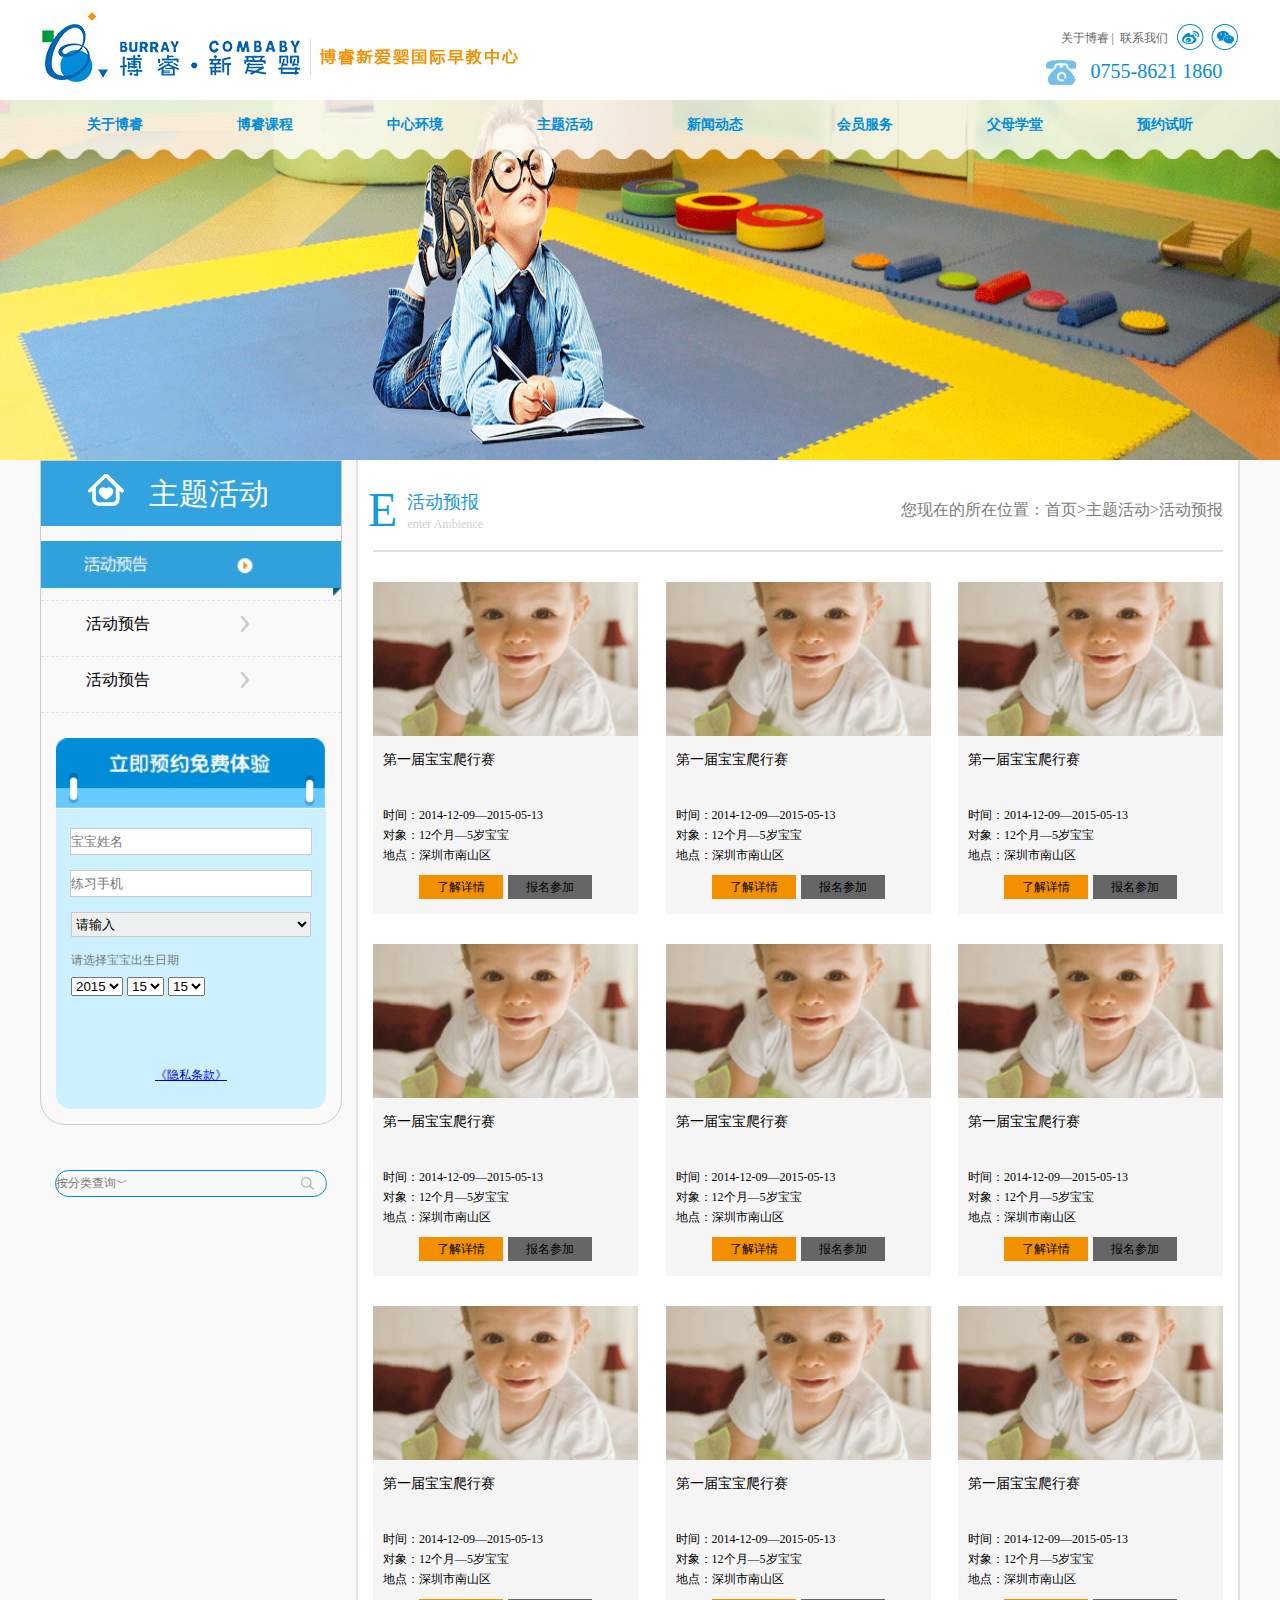
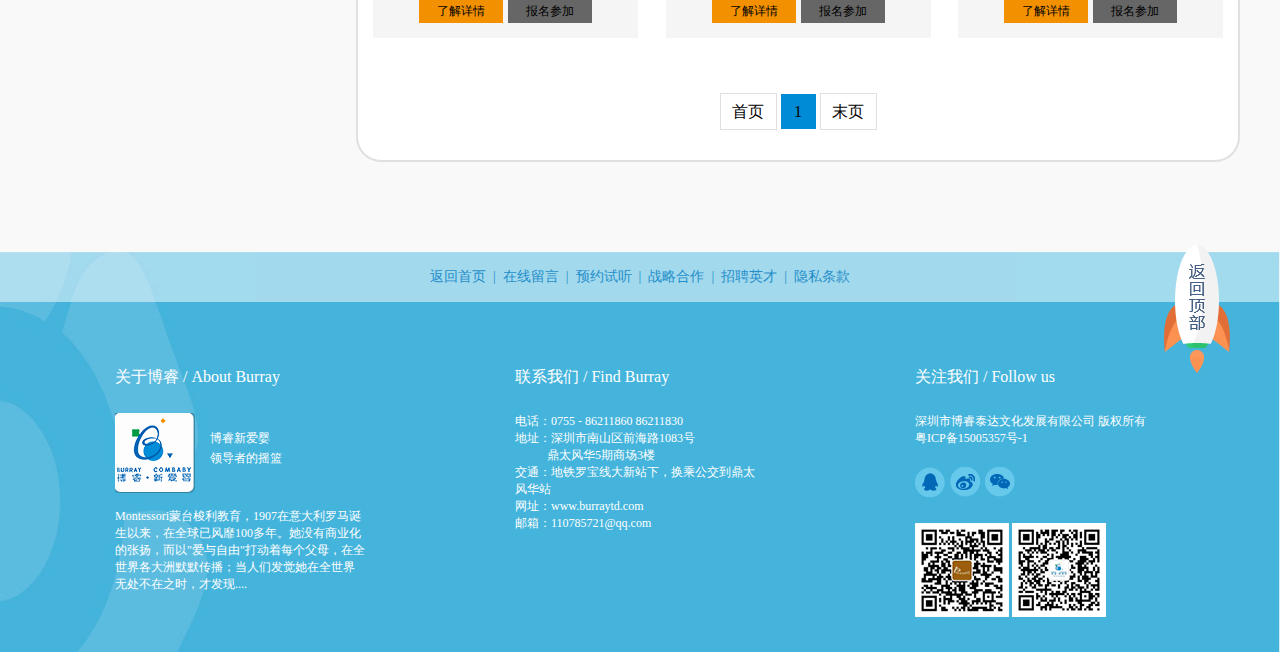
<file: theme.html>
<!DOCTYPE html>
<html>
	<head>
		<meta charset="UTF-8">
		<title>博瑞新爱婴国际早教中心</title>
		<link rel="stylesheet" href="css/headerFooter.css" />
		<link rel="stylesheet" href="css/theme.css" />
	</head>
	<body>
		<div class="wrap">
			<!--头部-->
			<div class="header box">
				<div class="header_left"><img src="image/one_01.png"/></div>
				<div class="header_right">
					<a href="#" id="dd">关于博睿</a><span>&nbsp;|&nbsp;&nbsp;</span><a href="#">联系我们</a>
					<i class="ioc1"></i>
					<i class="ioc2"></i>
					<p><i class="ioc3"></i>0755-8621 1860</p>
				</div>
			</div>
			<!--内容-->
			<div class="main">
				<div class="main_1">
					<div class="main_1_1">
						<ul class="main_1_ul1">
							<li><a href="#">关于博睿</a></li>
							<li><a href="#">博睿课程</a></li>
							<li><a href="environment.html">中心环境</a></li>
							<li><a href="theme.html">主题活动</a></li>
							<li><a href="news.html">新闻动态</a></li>
							<li><a href="#">会员服务</a></li>
							<li><a href="#">父母学堂</a></li>
							<li><a href="reserve.html">预约试听</a></li>
						</ul>
					</div>
				</div>
				<!--中间内容-->
				<div class="main_2">
					<!--左边内容-->
					<div>
						<div class="main_2_left">
							<div class="main_2_left_1">
								<i class="main_2_ioc1"></i><span>主题活动</span>
							</div>
							<div style="margin-top: 15px;border-bottom: 1px dashed #e0e0e0;"><img src="image/news_07.png" width="100%"/></div>
							<div class="main_2_left_2">
								<div class="main_2_left_2_1">
									<p>活动预告</p>
								</div>
							</div>
							<div class="main_2_left_2">
								<div class="main_2_left_2_1">
									<p>活动预告</p>
								</div>
							</div>
							<div style="margin: auto;width: 270px;margin-top: 25px;background-color: #ccf0fe;border-radius: 15px;">
								<img src="image/yu.png"width="100%"/>
								<input type="text" name="" id="" placeholder="宝宝姓名" class="input1"/>
								<input type="text" name="" id="" placeholder="练习手机" class="input1"/>
								<select class="input1">
									<option>请输入</option>
									<option>请输入</option>
								</select>
								<p class="input1" style="font-size: 12px;color: #797979;border: 0px;">请选择宝宝出生日期</p>
								<div class="input2">
									<select>
										<option>2015</option>
										<option>2014</option>
									</select>
									<select>
										<option>15</option>
										<option>14</option>
									</select>
									<select>
										<option>15</option>
										<option>14</option>
									</select>
								</div>
								<a href="#" class="a1">《隐私条款》</a>
							</div>
						</div>
						<input type="text" class="input3" placeholder="按分类查询﹀"/>
					</div>
					<!--右边内容-->
					<div class="main_2_right">
						<div class="main_2_right_top">
							<div class="main_2_right_top_left">
								<span class="e">E</span>
								<div>
									<span  style="font-size: 18px;color: #149add;display: inline-block;">活动预报</span><br />
									<span  style="font-size: 12px;color: #cecece;display: inline-block;">enter Ambience</span>
								</div>
							</div>
							<div class="main_2_right_top_right">
								<p>您现在的所在位置：首页>主题活动>活动预报</p>
							</div>
						</div>
						<div class="main_2_right_conter">
							<ul class="box">
								<li>
									<img src="image/theme_03.png"width="100%"/>
									<p style="font-size: 14px;margin-left: 10px;line-height: 40px;">第一届宝宝爬行赛</p>
									<div style="margin-left: 10px;margin-top: 25px;line-height: 20px;">
										<p>时间：2014-12-09—2015-05-13</p>
										<p>对象：12个月—5岁宝宝</p>
										<p>地点：深圳市南山区</p>
									</div>
									<div style="text-align: center;line-height: 24px;margin-top: 10px;padding-bottom: 15px;">
										<span style="display: inline-block;width: 84px;height: 24px;background-color: #f29000;margin-right: 5px;">了解详情</span><span style="display: inline-block;width: 84px;height: 24px;background-color: #666666;">报名参加</span>
									</div>
								</li>
								<li>
									<img src="image/theme_03.png"width="100%"/>
									<p style="font-size: 14px;margin-left: 10px;line-height: 40px;">第一届宝宝爬行赛</p>
									<div style="margin-left: 10px;margin-top: 25px;line-height: 20px;">
										<p>时间：2014-12-09—2015-05-13</p>
										<p>对象：12个月—5岁宝宝</p>
										<p>地点：深圳市南山区</p>
									</div>
									<div style="text-align: center;line-height: 24px;margin-top: 10px;padding-bottom: 15px;">
										<span style="display: inline-block;width: 84px;height: 24px;background-color: #f29000;margin-right: 5px;">了解详情</span><span style="display: inline-block;width: 84px;height: 24px;background-color: #666666;">报名参加</span>
									</div>
								</li>
								<li>
									<img src="image/theme_03.png"width="100%"/>
									<p style="font-size: 14px;margin-left: 10px;line-height: 40px;">第一届宝宝爬行赛</p>
									<div style="margin-left: 10px;margin-top: 25px;line-height: 20px;">
										<p>时间：2014-12-09—2015-05-13</p>
										<p>对象：12个月—5岁宝宝</p>
										<p>地点：深圳市南山区</p>
									</div>
									<div style="text-align: center;line-height: 24px;margin-top: 10px;padding-bottom: 15px;">
										<span style="display: inline-block;width: 84px;height: 24px;background-color: #f29000;margin-right: 5px;">了解详情</span><span style="display: inline-block;width: 84px;height: 24px;background-color: #666666;">报名参加</span>
									</div>
								</li>
							</ul>
							<ul class="box" style="margin-top: 30px;">
								<li>
									<img src="image/theme_03.png"width="100%"/>
									<p style="font-size: 14px;margin-left: 10px;line-height: 40px;">第一届宝宝爬行赛</p>
									<div style="margin-left: 10px;margin-top: 25px;line-height: 20px;">
										<p>时间：2014-12-09—2015-05-13</p>
										<p>对象：12个月—5岁宝宝</p>
										<p>地点：深圳市南山区</p>
									</div>
									<div style="text-align: center;line-height: 24px;margin-top: 10px;padding-bottom: 15px;">
										<span style="display: inline-block;width: 84px;height: 24px;background-color: #f29000;margin-right: 5px;">了解详情</span><span style="display: inline-block;width: 84px;height: 24px;background-color: #666666;">报名参加</span>
									</div>
								</li>
								<li>
									<img src="image/theme_03.png"width="100%"/>
									<p style="font-size: 14px;margin-left: 10px;line-height: 40px;">第一届宝宝爬行赛</p>
									<div style="margin-left: 10px;margin-top: 25px;line-height: 20px;">
										<p>时间：2014-12-09—2015-05-13</p>
										<p>对象：12个月—5岁宝宝</p>
										<p>地点：深圳市南山区</p>
									</div>
									<div style="text-align: center;line-height: 24px;margin-top: 10px;padding-bottom: 15px;">
										<span style="display: inline-block;width: 84px;height: 24px;background-color: #f29000;margin-right: 5px;">了解详情</span><span style="display: inline-block;width: 84px;height: 24px;background-color: #666666;">报名参加</span>
									</div>
								</li>
								<li>
									<img src="image/theme_03.png"width="100%"/>
									<p style="font-size: 14px;margin-left: 10px;line-height: 40px;">第一届宝宝爬行赛</p>
									<div style="margin-left: 10px;margin-top: 25px;line-height: 20px;">
										<p>时间：2014-12-09—2015-05-13</p>
										<p>对象：12个月—5岁宝宝</p>
										<p>地点：深圳市南山区</p>
									</div>
									<div style="text-align: center;line-height: 24px;margin-top: 10px;padding-bottom: 15px;">
										<span style="display: inline-block;width: 84px;height: 24px;background-color: #f29000;margin-right: 5px;">了解详情</span><span style="display: inline-block;width: 84px;height: 24px;background-color: #666666;">报名参加</span>
									</div>
								</li>
							</ul>
							<ul class="box" style="margin-top: 30px;">
								<li>
									<img src="image/theme_03.png"width="100%"/>
									<p style="font-size: 14px;margin-left: 10px;line-height: 40px;">第一届宝宝爬行赛</p>
									<div style="margin-left: 10px;margin-top: 25px;line-height: 20px;">
										<p>时间：2014-12-09—2015-05-13</p>
										<p>对象：12个月—5岁宝宝</p>
										<p>地点：深圳市南山区</p>
									</div>
									<div style="text-align: center;line-height: 24px;margin-top: 10px;padding-bottom: 15px;">
										<span style="display: inline-block;width: 84px;height: 24px;background-color: #f29000;margin-right: 5px;">了解详情</span><span style="display: inline-block;width: 84px;height: 24px;background-color: #666666;">报名参加</span>
									</div>
								</li>
								<li>
									<img src="image/theme_03.png"width="100%"/>
									<p style="font-size: 14px;margin-left: 10px;line-height: 40px;">第一届宝宝爬行赛</p>
									<div style="margin-left: 10px;margin-top: 25px;line-height: 20px;">
										<p>时间：2014-12-09—2015-05-13</p>
										<p>对象：12个月—5岁宝宝</p>
										<p>地点：深圳市南山区</p>
									</div>
									<div style="text-align: center;line-height: 24px;margin-top: 10px;padding-bottom: 15px;">
										<span style="display: inline-block;width: 84px;height: 24px;background-color: #f29000;margin-right: 5px;">了解详情</span><span style="display: inline-block;width: 84px;height: 24px;background-color: #666666;">报名参加</span>
									</div>
								</li>
								<li>
									<img src="image/theme_03.png"width="100%"/>
									<p style="font-size: 14px;margin-left: 10px;line-height: 40px;">第一届宝宝爬行赛</p>
									<div style="margin-left: 10px;margin-top: 25px;line-height: 20px;">
										<p>时间：2014-12-09—2015-05-13</p>
										<p>对象：12个月—5岁宝宝</p>
										<p>地点：深圳市南山区</p>
									</div>
									<div style="text-align: center;line-height: 24px;margin-top: 10px;padding-bottom: 15px;">
										<span style="display: inline-block;width: 84px;height: 24px;background-color: #f29000;margin-right: 5px;">了解详情</span><span style="display: inline-block;width: 84px;height: 24px;background-color: #666666;">报名参加</span>
									</div>
								</li>
							</ul>
						</div>
						<div class="main_2_booter">
							<span>首页</span>
							<p>1</p>
							<span>末页</span>
						</div>
					</div>
				</div>
				
			</div>
			<!--低部-->
			<div class="footer">
				<div class="footer_1">
					<p style="color: #0168b7;font-size: 14px;text-align: center;"><a href="index.html">返回首页</a>&nbsp;&nbsp;|&nbsp;&nbsp;<a href="#">在线留言</a>&nbsp;&nbsp;|&nbsp;&nbsp;<a href="#">预约试听</a>&nbsp;&nbsp;|&nbsp;&nbsp;<a href="#">战略合作</a>&nbsp;&nbsp;|&nbsp;&nbsp;<a href="#">招聘英才</a>&nbsp;&nbsp;|&nbsp;&nbsp;<a href="#">隐私条款</a></p>
				</div>
				<div class="footer_2">
					<ul>
						<li>
							<p style="margin-bottom: 25px;font-size:16px ;">关于博睿 / About Burray</p>
							<img src="image/ss_03.png" style="float: left;"/>
							<span style="font-size: 12px;line-height: 20px;margin: 15px 15px;display:inline-block;">博睿新爱婴<br />领导者的摇篮</span>
							<p style="margin-top:25px ;">Montessori蒙台梭利教育，1907在意大利罗马诞生以来，在全球已风靡100多年。她没有商业化的张扬，而以"爱与自由"打动着每个父母，在全世界各大洲默默传播；当人们发觉她在全世界无处不在之时，才发现....</p>
						</li>
						<li>
							<p style="margin-bottom: 25px;font-size:16px ;">联系我们 / Find Burray</p>
							<p>电话：0755 - 86211860  86211830</p>
							<p>地址：深圳市南山区前海路1083号</p>
							<p style="text-indent: 32px;">鼎太风华5期商场3楼</p>
							<p>交通：地铁罗宝线大新站下，换乘公交到鼎太风华站</p>
							<p>网址：www.burraytd.com </p>
							<p>邮箱：110785721@qq.com</p>
						</li>
						<li>
							<p style="margin-bottom: 25px;font-size:16px ;">关注我们 / Follow us</p>
							<p>深圳市博睿泰达文化发展有限公司 版权所有</p>
							<p>粤ICP备15005357号-1</p>
							<div style="margin-top:20px ;">
								<i class="footer_ioc1"></i>
								<i class="footer_ioc2"></i>
								<i class="footer_ioc3"></i>
							</div>
							<div style="margin-top:20px ;">
								<img src="image/ss_07.png" />
								<img src="image/ss_09.png" />
							</div>
						</li>
					</ul>
				</div>
				<div class="footer_3">
					<a href="#dd"><img src="image/fan_03.png"</a>
				</div>
			</div>
		</div>
	</body>
</html>
</file>
<file: css/headerFooter.css>
*{margin: 0px;padding: 0px;font: "微软雅黑";}
.box{display: flex;justify-content:space-between;}


.header{width: 1200px;margin: auto;height: 100px;}
.ioc1{display: inline-block;width: 31px;height: 26px;background: url(../image/weibo.png) no-repeat;position: relative;top: 8px;}
.ioc2{display: inline-block;width: 31px;height: 27px;background: url(../image/weixin.png) no-repeat;position: relative;top: 8px;}
.ioc3{display: inline-block;width: 30px;height: 25px;background: url(../image/phone.png) no-repeat;position: relative;top: 7px;right: 15px;}
.header_right{height: 100px;line-height: 30px;font-size: 20px;color: #038dd8;margin-top: 15px;}
.header_right a{text-decoration: none;font-size:12px ;color: #666666;}
.header_right a:hover{color: orange;}
.header_right span{font-size:12px ;color: #666666;}


.footer{background: url(../image/footer_02.png)no-repeat;height: 400px;background-size: 100% 100%;}
.footer_1{height: 50px;line-height: 50px;background-color: white;opacity: 0.5;}
.footer_1>p>a{text-decoration: none;color: #0168b7;font-size: 14px;text-align: center;}
.footer_1>p>a:hover{color: chocolate;}
.footer_2{width: 1200px;margin: auto;color: #FFFFFF;font-size: 12px;}
.footer_2>ul{list-style: none;display: flex;justify-content: space-around;}
.footer_2>ul>li{width: 250px;margin-top: 65px;}
.footer_ioc1{display: inline-block;width: 32px;height: 32px;background: url(../image/qq1.png)no-repeat;}
.footer_ioc1:hover{background: url(../image/qq2.png)no-repeat;}
.footer_ioc2{display: inline-block;width: 32px;height: 32px;background: url(../image/wb1.png)no-repeat;}
.footer_ioc2:hover{background: url(../image/wb2.png)no-repeat;}
.footer_ioc3{display: inline-block;width: 32px;height: 32px;background: url(../image/wx1.png)no-repeat;}
.footer_ioc3:hover{background: url(../image/wx2.png)no-repeat;}
</file>
<file: css/environment.css>
.main{width: 100%;}
.main_1{background: url(../image/bigmig.png)no-repeat;background-size: 100% 100%;height: 350px;}
.main_1_1{height: 59px;background: url(../image/main_02.png)no-repeat;background-size: 100% 100%;}
.main_1_ul1{display: flex;justify-content: space-around;list-style: none;width: 1200px;margin: auto;}
.main_1_ul1>li>a{text-decoration: none;font-size:14px ;color: #038DD8;line-height: 50px;font-weight: 600;}
.main_1_ul1>li>a:hover{color: orange;}
.main_2{width: 1200px;border: 1px solid #cbcbcb;border-radius: 0px 0px 25px 25px;margin: auto;border-top: 0px;margin-bottom: 80px;}
.main_2_ioc1{display: inline-block;width: 30px;height: 40px;background: url(../image/main_05.png)no-repeat;float: left;}

.main_2_top{display: flex;justify-content: space-between;height: 100px;}
.main_2_left{margin-left: 10px;display: block;clear: both;content: " ";}
.main_2_left>div{float: left;margin-top: 30px;margin-left: 10px;}
.c{font-size: 48px;color: #149add;display: inline-block;float: left;line-height: 100px;}
.main_2_right{line-height: 100px;margin-right: 15px;color: #7c7b7b;}
.main_2_right a{text-decoration: none;color: #7c7b7b;}
.main_2_right a:hover{color: orange;}
.main_2_booter>ul{list-style: none;text-align: center;display: flex;justify-content: space-around;}
.main_2_booter>ul>li:hover{background-color: #008BD6;}
.main_2_booter>ul>li:hover img{width: 98%;height: 98%;}
.main_2_booter>ul>li:hover p{color: white;}
.main_2_booter li{width: 280px;height: 234px;margin-bottom:30px ;background-color: #e5e5e5;padding-bottom: 50px;}
.box>li>a{text-decoration: none;font-size:14px;color: #262626;}
.main_2_booter>ul>li>a>p{margin-top: 10px;}
.main_2_booter1{line-height: 35px;text-align: center;margin-top: 20px;margin-bottom: 40px;}
.main_2_booter1 span{display: inline-block;width: 55px;height: 35px;border: 1px solid #e0e0e0;}
.main_2_booter1 p{display: inline-block;width: 35px;height: 35px;background-color: #008bd6;}
.footer_3{position: absolute;right: 50px;top: 1825px;float: right;margin-top: 20px;}
</file>
<file: css/environment_1.css>
.main{width: 100%;}
.main_1{background: url(../image/bigmig.png)no-repeat;background-size: 100% 100%;height: 350px;}
.main_1_1{height: 59px;background: url(../image/main_02.png)no-repeat;background-size: 100% 100%;}
.main_1_ul1{display: flex;justify-content: space-around;list-style: none;width: 1200px;margin: auto;}
.main_1_ul1>li>a{text-decoration: none;font-size:14px ;color: #038DD8;line-height: 50px;font-weight: 600;}
.main_1_ul1>li>a:hover{color: orange;}
.main_2{width: 1200px;border: 1px solid #cbcbcb;margin: auto;border-top:0px;margin-bottom: 80px;}
.main_2_top{display: flex;justify-content: space-between;height: 100px;}
.main_2_left{margin-left: 10px;display: block;clear: both;content: " ";}
.main_2_left>div{float: left;margin-top: 30px;margin-left: 10px;}
.c{font-size: 48px;color: #149add;display: inline-block;float: left;line-height: 100px;}
.main_2_right{line-height: 100px;margin-right: 15px;color: #7c7b7b;}
.main_2_right a{text-decoration: none;color: #7c7b7b;}
.main_2_right a:hover{color: orange;}
.main_2_conter{width: 1000px;margin: auto;}
.main_2_booter{width: 1000px;margin: auto;margin-bottom: 40px;margin-top: 30px;}
.main_2_booter>ul{display: flex;justify-content: space-between;}
.main_2_booter>ul>li{list-style: none;height: 125px;margin-right: 10px;}
.footer_3{position: absolute;right: 50px;top: 1825px;float: right;margin-top: 20px;}
</file>
<file: css/news.css>
.main{width: 100%;background: #f9f9f9;padding-bottom: 10px;}
.main_1{background: url(../image/news_02.png)no-repeat;background-size: 100% 100%;height: 360px;}
.main_1_1{height: 59px;background: url(../image/news_03.png)no-repeat;background-size: 100% 100%;}
.main_1_ul1{display: flex;justify-content: space-around;list-style: none;width: 1200px;margin: auto;}
.main_1_ul1>li>a{text-decoration: none;font-size:14px ;color: #038DD8;line-height: 50px;font-weight: 600;}
.main_1_ul1>li>a:hover{color: orange;}
.main_2{width: 1200px;margin: auto;border-top:0px;margin-bottom: 80px;display: flex;justify-content: space-between;}
.main_2_left{width: 300px;border: 1px solid #cbcbcb;border-radius: 0px 0px 25px 25px;background-color: #f9f9f9;}
.main_2_left_1{height: 65px;background-color: #33a3df;line-height: 65px;text-align: center;font-size: 30px;color: #FFFFFF;font-weight: 300;}
.main_2_left_2{height: 55px;line-height: 45px;border-bottom: 1px dashed #e0e0e0;background: url(../image/news_01.png);background-size:100% 100% ;}
.main_2_left_2:hover{background: url(../image/news_00.png);background-size:100% 100% ;}
.main_2_left_2_1{margin-left: 45px;}
.main_2_left_2>p{width: 100px;}
.input1{width: 240px;margin: auto;display: block;height: 25px;margin-top: 15px;border: 1px solid #cbcbcb;}
.input2{width: 240px;margin: auto;height: 25px;}
.a1{font-size: 12px;text-align: center;display: block;margin-top: 65px;margin-bottom: 15px;padding-bottom: 25px;}
.input3{width: 270px;height: 25px;font-size: 12px;border-radius: 25px;border: 1px solid #008cd7;outline: medium;background: url(../image/news_s_03.png)no-repeat right;background-position-x: 245px;margin: auto;display: block;margin-top: 45px;}
.main_2_ioc1{display: inline-block;width: 36px;height: 32px;background: url(../image/news_ioc1.png)no-repeat;position: relative;top: 2px;right: 25px;}
.main_2_right{width: 880px;border: 2px solid #e0e0e0;border-radius: 0px 0px 25px 25px;background-color: #fff;}
.main_2_right_top{display: flex;justify-content: space-between;height: 75px;}
.main_2_right_top_left{margin-left: 10px;display: block;clear: both;content: " ";}
.main_2_right_top_left>div{float: left;margin-top: 30px;margin-left: 10px;}
.e{font-size: 48px;color: #149add;display: inline-block;float: left;line-height: 100px;}
.main_2_right_top_right{line-height: 100px;margin-right: 15px;color: #7c7b7b;}
.main_2_right_conter{width: 850px;margin: auto;border-top: 2px solid #e0e0e0;margin-top: 15px;padding-top: 30px;border-bottom:1px dashed #8e8e8e;padding-bottom: 25px;}
.clearFloat:after{height: 0;display: block;clear: both;visibility: hidden;content: ".";}
.main2_right_p{margin-left: 20px;line-height: 30px;}
.main2_right_a1{color: #3f9bd5;font-size: 16px;text-decoration: none;display: block;}
.main2_right_a1:hover{color:#f98c23;}
.main_2_ioc2{display: inline-block;width: 20px;height: 12px;background: url(../image/news_ioc_03.png)no-repeat;position: relative;top: 3px;}
.main2_right_a2{text-decoration:none ;color: #aaaaaa;position: relative;bottom: 31px;float: right;}
.main2_right_a2:hover{color:#f98c23;}
.main_2_right>ul{width: 850px;margin: auto;list-style: none;margin-top: 25px;}
.main_2_right>ul>li{display: flex;justify-content: space-between;margin-bottom: 15px;}
.main_2_right>ul>li:hover div{background-color: #008BD6;}
.main_2_right>ul>li:hover span{color: #008BD6;}
.date{width: 65px;height: 68px;text-align: center;background-color: #8e8e8e;line-height: 25px;}
.font{line-height: 25px;width: 750px;border: 1px solid #cbcbcb;padding-left: 35px;}
.li1_span{font-size:14px ;margin-top: 10px;color: #7b8f8e;display: inline-block;}
.main_2_booter{line-height: 35px;text-align: center;margin: 80px;}
.main_2_booter span{display: inline-block;width: 55px;height: 35px;border: 1px solid #e0e0e0;}
.main_2_booter span:hover{background-color: #008bd6;}
.main_2_booter p{display: inline-block;width: 35px;height: 35px;background-color: #008bd6;}
.footer_3{position: absolute;right: 50px;top: 1825px;float: right;margin-top: 20px;}
</file>
<file: css/reserve.css>
.main{width: 100%;background: #f9f9f9;padding-bottom: 1px;}
.main_1{background: url(../image/reserve_01_02.png)no-repeat;background-size: 100% 100%;height: 350px;}
.main_1_1{height: 59px;background: url(../image/reserve_02.png)no-repeat;background-size: 100% 100%;}
.main_1_ul1{display: flex;justify-content: space-around;list-style: none;width: 1200px;margin: auto;}
.main_1_ul1>li>a{text-decoration: none;font-size:14px ;color: #038DD8;line-height: 50px;font-weight: 600;}
.main_1_ul1>li>a:hover{color: orange;}
.main_2{width: 1200px;border: 1px solid #cbcbcb;border-radius: 0px 0px 25px 25px;margin: auto;border-top: 0px;margin-bottom: 80px;}
.main_2_ioc1{display: inline-block;width: 30px;height: 40px;background: url(../image/main_05.png)no-repeat;float: left;}

.main_2_top{display: flex;justify-content: space-between;height: 100px;width: 1150px;margin: auto;}
.main_2_left{display: block;clear: both;content: " ";}
.main_2_left>div{float: left;margin-top: 30px;margin-left: 10px;}
.t{font-size: 48px;color: #149add;display: inline-block;float: left;line-height: 100px;}
.main_2_right{line-height: 100px;margin-right: 15px;color: #7c7b7b;}
.text{height: 150px;border-radius: 25px;width: 790px;border: 1px solid #7C7B7B;margin-top: 25px;outline: medium;text-indent: 20px;line-height: 30px;font-size: 14px;}
.main_2_booter{width: 1150px;margin: auto;padding-bottom: 500px;}
.main_2_booter_p{text-align: center;line-height: 25px;border-bottom: 1px dashed #cbcbcb;padding-bottom:25px;width: ;}
.main_2_booter_1{display: flex;justify-content: space-between;margin-top: 25px;}
.main_2_booter1_left{width: 400px;}
.main_2_booter1_left1{font-size: 12px;color: #FFFFFF;width:300px;height: 260px;background: url(../image/reserve_05.png)no-repeat;background-size: 100% 100%;}
.main_2_div{padding-top: 10px;margin-left: 10px;}
.main_2_div ul{list-style: none;display:flex;justify-content: space-between;margin-top: 25px;}
.main_2_booter_ioc1{width: 30px;height: 30px;background: url(../image/reserve_ioc1.png)no-repeat;display: inline-block;}
.main_2_booter_ioc2{width: 30px;height: 30px;background: url(../image/reserve_ioc2.png)no-repeat;display: inline-block;}
.main_2_booter_ioc3{width: 30px;height: 30px;background: url(../image/reserve_ioc3.png)no-repeat;display: inline-block;}
.main_2_booter1_left1 span {display: inline-block;width: 260px;}
.main_2_booter1_left2{font-size: 12px;color: #545454;line-height: 25px;margin-top: 20px;}
.main_2_booter1_right{width: 780px;}
.input1{width: 75px;height: 30px;}
.footer_3{position: absolute;right: 50px;top: 1825px;float: right;margin-top: 20px;}
</file>
<file: css/theme.css>
.main{width: 100%;background: #f9f9f9;padding-bottom: 10px;}
.main_1{background: url(../image/news_02.png)no-repeat;background-size: 100% 100%;height: 360px;}
.main_1_1{height: 59px;background: url(../image/news_03.png)no-repeat;background-size: 100% 100%;}
.main_1_ul1{display: flex;justify-content: space-around;list-style: none;width: 1200px;margin: auto;}
.main_1_ul1>li>a{text-decoration: none;font-size:14px ;color: #038DD8;line-height: 50px;font-weight: 600;}
.main_1_ul1>li>a:hover{color: orange;}
.main_2{width: 1200px;margin: auto;border-top:0px;margin-bottom: 80px;display: flex;justify-content: space-between;}
.main_2_left{width: 300px;border: 1px solid #cbcbcb;border-radius: 0px 0px 25px 25px;background-color: #f9f9f9;}
.main_2_left_1{height: 65px;background-color: #33a3df;line-height: 65px;text-align: center;font-size: 30px;color: #FFFFFF;font-weight: 300;}
.main_2_left_2{height: 55px;line-height: 45px;border-bottom: 1px dashed #e0e0e0;background: url(../image/news_01.png);background-size:100% 100% ;}
.main_2_left_2:hover{background: url(../image/news_00.png);background-size:100% 100% ;}
.main_2_left_2_1{margin-left: 45px;}
.main_2_left_2>p{width: 100px;}
.input1{width: 240px;margin: auto;display: block;height: 25px;margin-top: 15px;border: 1px solid #cbcbcb;}
.input2{width: 240px;margin: auto;height: 25px;}
.a1{font-size: 12px;text-align: center;display: block;margin-top: 65px;margin-bottom: 15px;padding-bottom: 25px;}
.input3{width: 270px;height: 25px;font-size: 12px;border-radius: 25px;border: 1px solid #008cd7;outline: medium;background: url(../image/news_s_03.png)no-repeat right;background-position-x: 245px;margin: auto;display: block;margin-top: 45px;}
.main_2_ioc1{display: inline-block;width: 36px;height: 32px;background: url(../image/news_ioc1.png)no-repeat;position: relative;top: 2px;right: 25px;}
.main_2_right{width: 880px;border: 2px solid #e0e0e0;border-radius: 0px 0px 25px 25px;background-color: #fff;border-top: 0px;}
.main_2_right_top{display: flex;justify-content: space-between;height: 75px;}
.main_2_right_top_left{margin-left: 10px;display: block;clear: both;content: " ";}
.main_2_right_top_left>div{float: left;margin-top: 30px;margin-left: 10px;}
.e{font-size: 48px;color: #149add;display: inline-block;float: left;line-height: 100px;}
.main_2_right_top_right{line-height: 100px;margin-right: 15px;color: #7c7b7b;}
.main_2_right_conter{width: 850px;margin: auto;border-top: 2px solid #e0e0e0;margin-top: 15px;padding-top: 30px;padding-bottom: 25px;}
.main_2_right_conter>ul{font-size: 12px;list-style: none;}
.main_2_right_conter>ul>li{width: 265px;background-color:#f5f5f5;}

.main_2_booter{line-height: 35px;text-align: center;margin: 30px;}
.main_2_booter span{display: inline-block;width: 55px;height: 35px;border: 1px solid #e0e0e0;}
.main_2_booter p{display: inline-block;width: 35px;height: 35px;background-color: #008bd6;}
.footer_3{position: absolute;right: 50px;top: 1825px;float: right;margin-top: 20px;}
</file>
